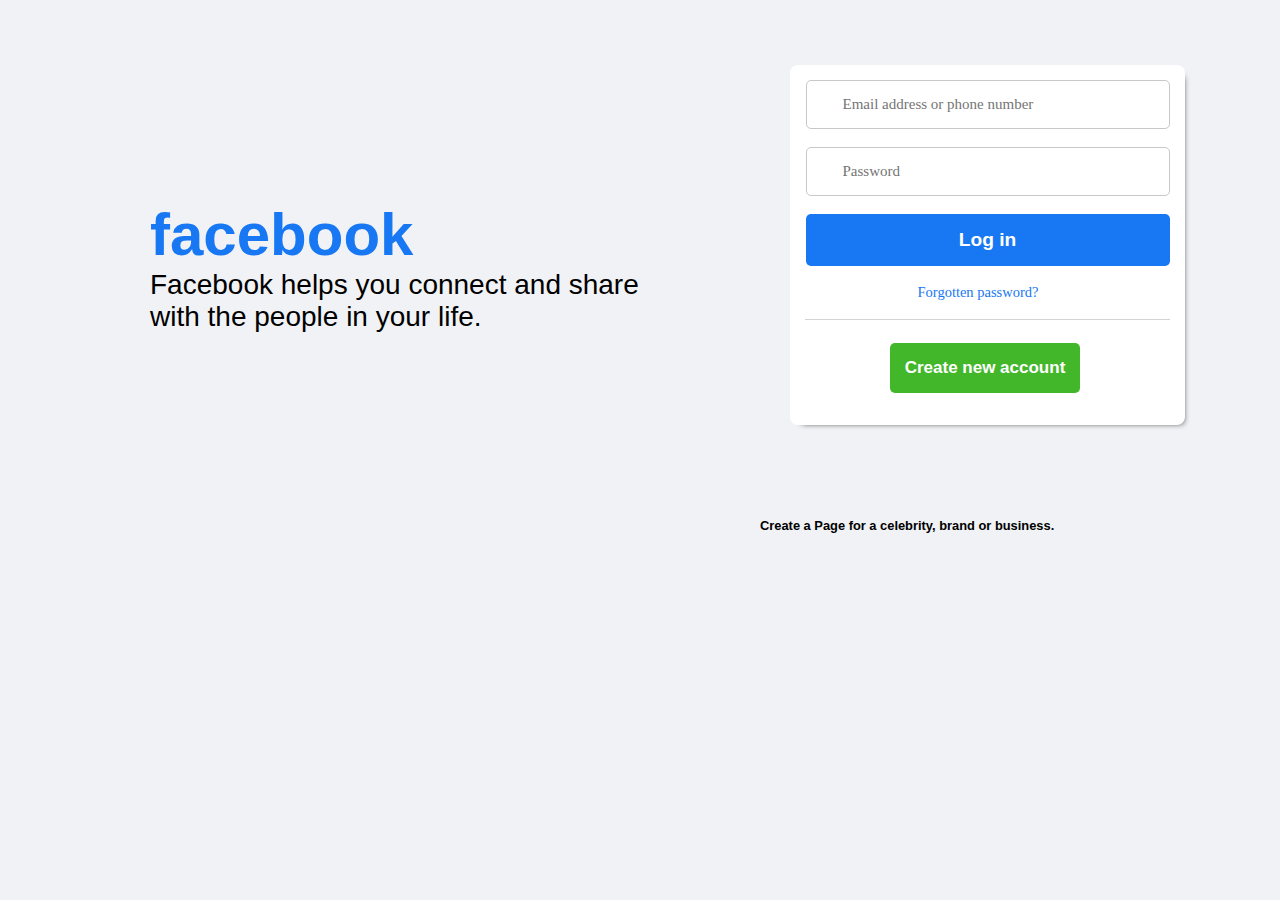
<file: index.html>
<!DOCTYPE html>
<html lang="en">
<head>
    <meta charset="UTF-8">
    <meta name="viewport" content="width=device-width, initial-scale=1.0">
    <title>Facebook - log in or sign up</title>
    <link href="css/style.css" rel="stylesheet" >
</head>
<body>
    <div class="f-container">
        <div class="fb1">
    <h1>facebook</h1>
    <div class="one">
        Facebook helps you connect and share<br>with the people in your life.
    </div>
        </div>
        <form class="two">
        <input type="email" name="email" id="email" placeholder="Email address or phone number"><br>
        <input type="password" name="password" id="password" placeholder="Password"><br> 
        <button style="color: white;" class="btn1">Log in</button><br>
        <a href="" class="f-pw">Forgotten password?</a><br>
        <div class="line"></div><br>
        <button style="color: white;" class="btn2">Create new account</button>
        </form>


    <div class="sub">
    <h3><a href="" >Create a Page</a> for a celebrity, brand or business.</h3>
</div>
</body>
</html>
</file>
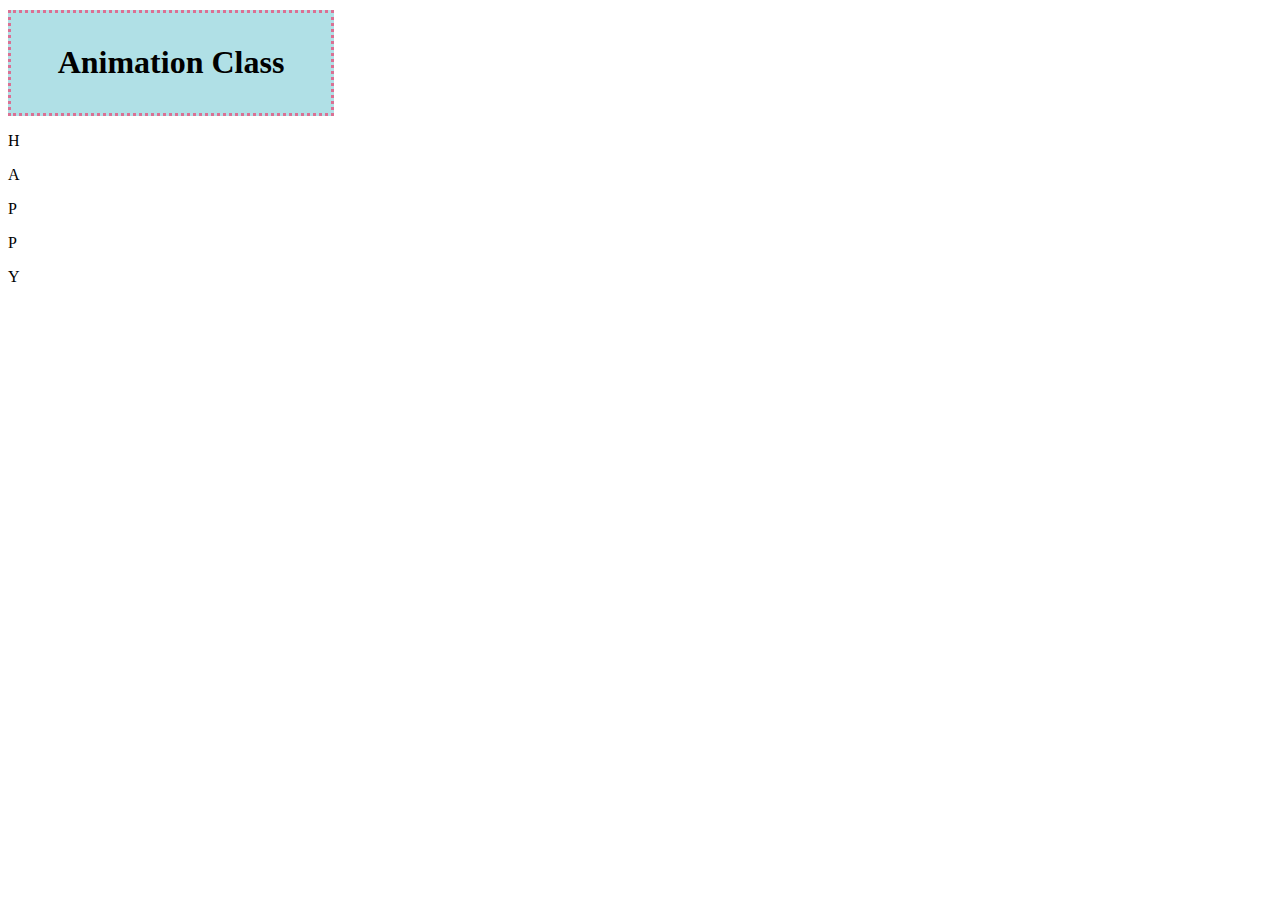
<file: animation/index.html>
<!DOCTYPE html>
<html lang="en">
<head>
    <meta charset="UTF-8">
    <meta name="viewport" content="width=device-width, initial-scale=1.0">
    <title>Document</title>
    <link href="/css/animation.css" rel="stylesheet" >
</head>
<body>
    <div class="anim">
        <h1>Animation Class</h1>
    </div>
    <div class="happy">
        <p>H</p>
        <p>A</p>
        <p>P</p>
        <p>P</p>
        <p>Y</p>
    </div>
    <div class="birthday">




        
    </div>
    
</body>
</html>
</file>
<file: css/style.css>
*{
    margin: 0;
    padding: 0;
    text-decoration: none;
    outline: none;
}
body{
    background-color: #f0f2f5;
}
.fb1{
    margin: 20px;
    margin-left: -320px;
}
form{
    background-color: #fff;
    position: absolute;
    width: 385px;
    height: 325px;
    padding: 15px 5px 20px 5px;
    margin: -32vh 790px;
    border-radius: 8px;
    box-shadow: 5px 5px 6px -7px;
}
input[type=email], input[type=password]{
    display: block;
    background-color: #fff;
    margin: auto;
    border: 1.7px solid rgb(200, 200, 200);
    width: 290px;
    padding: 15px 36px;
    border-radius: 5px;
    text-align: left;
    color: black;
    font-family: 'Segoe UI';
    font-size: 15px;
}
.f-pw{
    text-decoration: none;
    font-size: 14px;
    margin: 5px;
    margin-top: 5px;
    color: #1877f2;
}
.f-pw:hover{
    text-decoration: underline;
}
button{
    border: none;
    background-color: #1877f2;
    margin: auto;
    width: 364px;
    display: block;
    border-radius: 5px;
    padding: 15px 0;
    font-weight: 700;
    font-size: larger;
    cursor: pointer;
}

.btn2{
    width: 190px;
    background-color: #42b72a;
    font-size: 17px;
    font-weight: bold;
    text-align: center;
    height: 50px;
    margin: 5px;
    margin-left: 95px;
}
.f-pw{
    display: block;
    width: 200px;
    margin: auto;
    color: #1877f2;
    padding-left: 60px;
    font-family: 'Segoe UI';
    font-weight: 400;
    font-size: 14.5px;
}
.line{
    border-top: 1px solid #222;
    opacity: 0.2;
    margin: auto;
    margin-left: 10px;
    margin-right: 10px;
}
h1{
    color: #1877f2;
    margin: auto;
    margin-top: 200px;
    margin-left: 470px;
    font-size: 60px;
    font-family:Arial, Helvetica, sans-serif ;
    font-weight: 700;
}
.one{
    font-family: Arial, Helvetica, sans-serif;
    font-size: 28px;
    margin: auto;
    margin-left: 470px;
    display: flex;
}
.btn1:hover{
    background-color: #1366d1;
}
.btn2:hover{
    background-color: #3ba327;
}
input:focus{
    border-color: rgb(35, 35, 250);
}
.sub{
    width: 370px;
    color: black;
    font-family: Helvetica, Arial, sans-serif;
    padding: 165px 760px;
    font-size: 11px;
    font-weight: lighter;
}
.sub h3 a{
    color: black;
    font-weight: bolder;
}
.sub h3 a:hover{
    text-decoration: underline;
}
</file>
<file: css/animation.css>
.anim{
    width: 300px;
    border: 3px dotted palevioletred;
    padding: 10px;
    margin-top: 10px;
    background-color: powderblue;
    text-align: center;
    text-transform: capitalize;
}
.anim:hover{
    transform: rotateX(360deg);
    transition: 1.5s;
}
.anim1{
    width: 300px;
}
</file>
